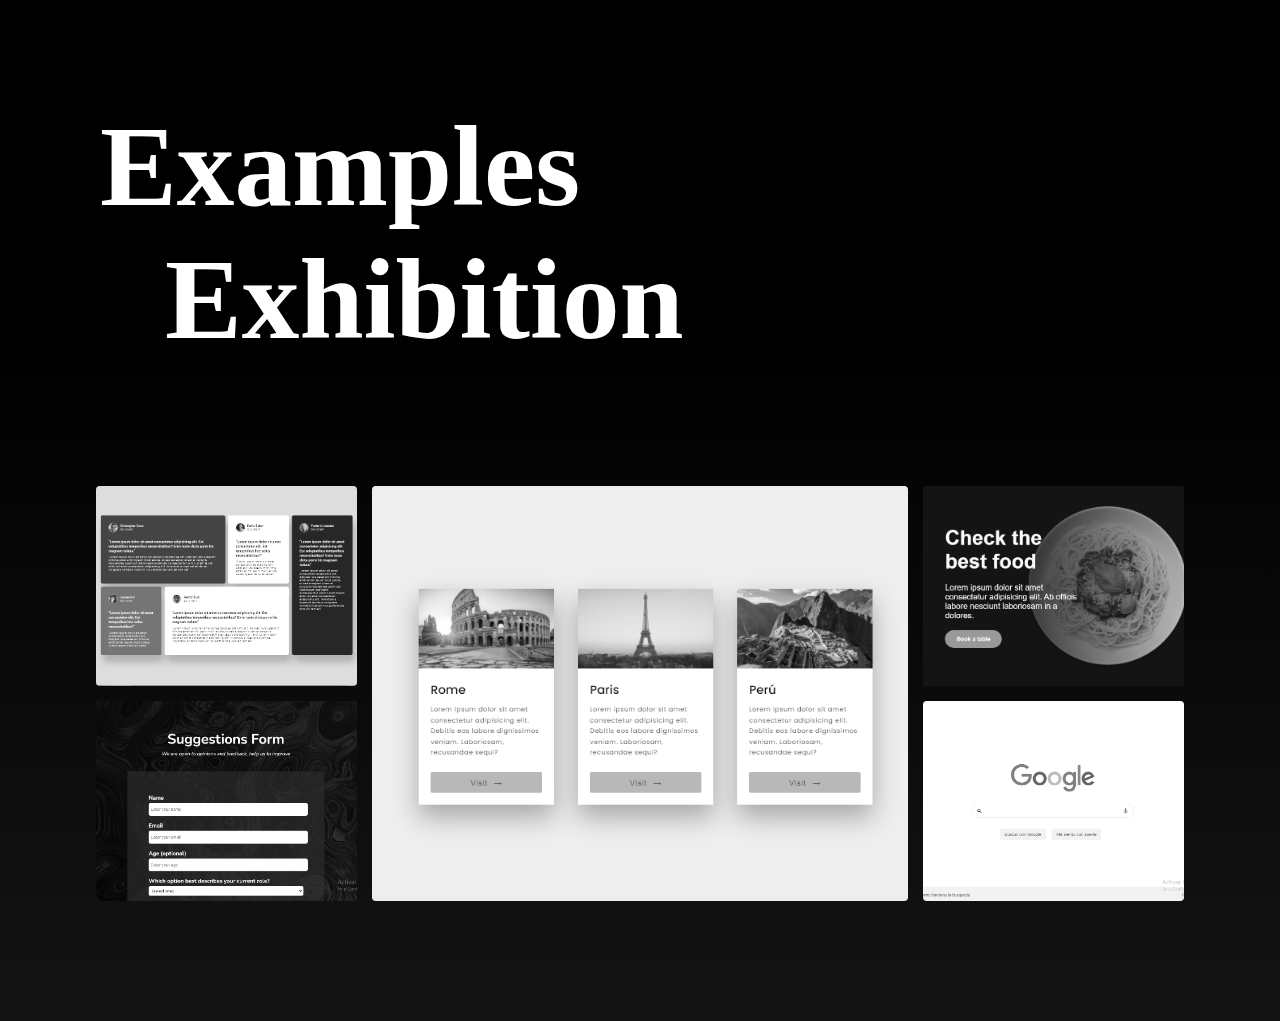
<file: index.html>
<!DOCTYPE html>
<html lang="en">
<head>
    <meta charset="UTF-8">
    <meta http-equiv="X-UA-Compatible" content="IE=edge">
    <meta name="viewport" content="width=device-width, initial-scale=1.0">
    <meta name="google-site-verification" content="Uc_z_LMAbIpUNfy4PoN5QuMXny1__cDG_OpXQUJ6EvE" />
    <title>Showcase</title>
    <link rel="icon" type="image/png" href="img/favicon.png">
    <link rel="stylesheet" href="style.css">
</head>
<body>

    <section>
        <h1>
            Examples 
            <p>Exhibition</p>
        </h1>
    </section>
    
    <main>
        <div class="grid">
            <div class="element one">
                <a href="Travel-Cards/travel-cards.html" target="_blank">
                    <img src="img/travelpage.png" alt="">
                </a>
            </div>
            <div class="element two">
                <a href="Seggestions Form FCC/index.html" target="_blank">
                    <img src="img/formpage.png" alt="">
                </a>
            </div>
            <div class="element trhee">
                <a href="User-Grid/user-opinion-grid.html" target="_blank">
                    <img src="img/gridpage.png" alt="">
                </a>
            </div>
            <div class="element four">
                <a href="/Showcase/Dishes Pg/index.html" target="_blank">
                    <img src="img/dishespagev2.png" alt="">
                </a>
            </div>
            <div class="element five">
                <a href="/Showcase/Google Clon/index.html" target="_blank">
                    <img src="img/clonepage.png" alt="">
                </a>
            </div>
        </div>
    </main>


</body>
</html>
</file>
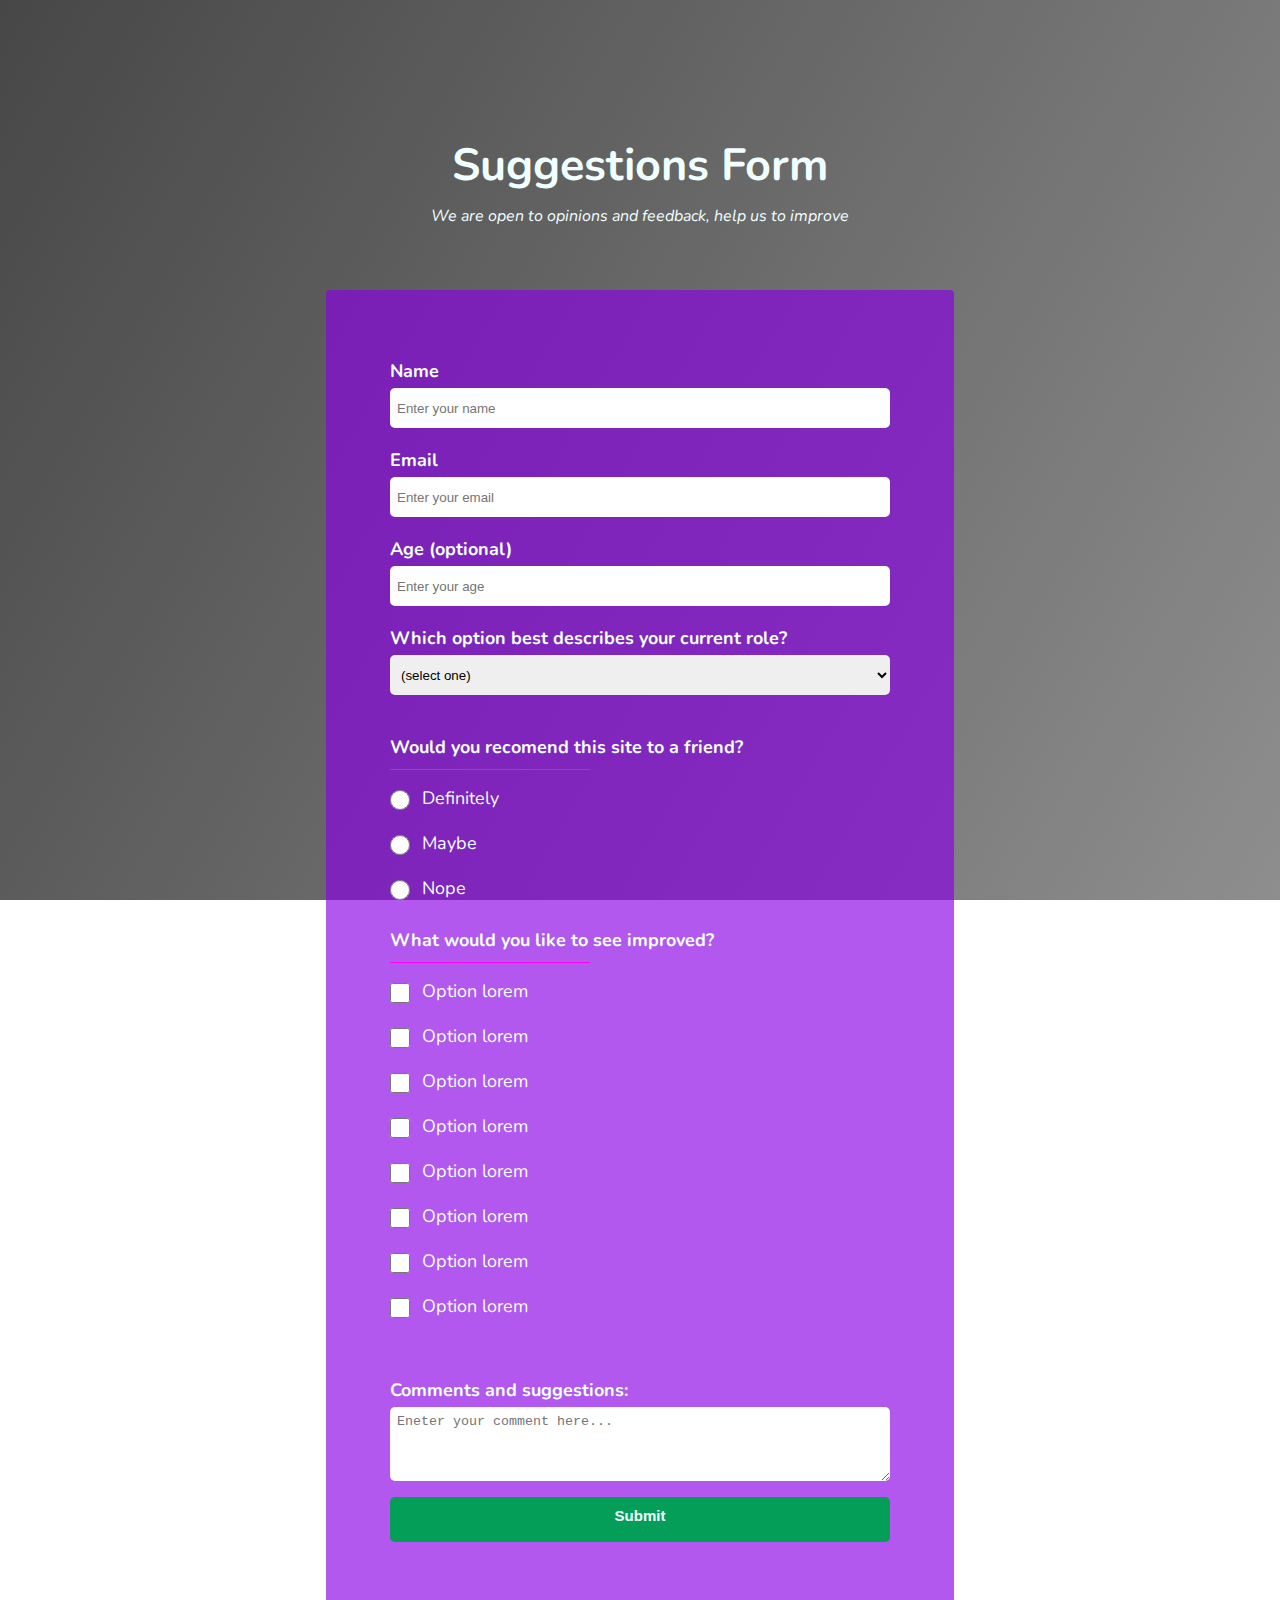
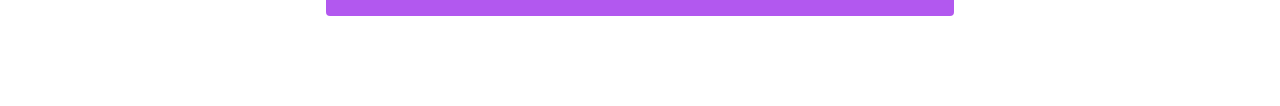
<file: Seggestions Form FCC/index.html>
<!DOCTYPE html>
<html lang="en">
<head>
    <meta charset="UTF-8">
    <meta http-equiv="X-UA-Compatible" content="IE=edge">
    <meta name="viewport" content="width=device-width, initial-scale=1.0">
    <title>Feedback Form</title>
    <link rel="stylesheet" href="style.css">
    <script defer src="app.js"></script>
</head>
<body>

    <header>
        <h1 id="title">Suggestions Form</h1>
        <p id="description">We are open to opinions and feedback, help us to improve</p>
    </header>

    <form action="" id="survey-form">
        <div class="group-a">
            <label for="name" id="name-label" class="label-group pbold">Name
                <input type="text" name="name" id="name" placeholder="Enter your name" required>
            </label>

            <label for="email" id="email-label" class="label-group pbold">Email<input type="email" name="email" id="email" placeholder="Enter your email" required></label>

            <label for="number" id="number-label" class="label-group pbold">Age (optional)<input id="number" type="number" name="number" min="12" max="120" placeholder="Enter your age" /></label>

            <label for="dropdown" class="label-group pbold">
                Which option best describes your current role?
                <select id="dropdown" name="dropdown">
                    <option value="">(select one)</option>
                    <option value="1">Option 1</option>
                    <option value="2">Option 2</option>
                    <option value="3">Option 3</option>
                    <option value="4">Other</option>
                </select>
            </label>
        </div>

        <div class="label-group-b">
            <p class="pbold">Would you recomend this site to a friend?</p>
            <div class="line"></div>
            <label for="definitely"><input value="1" id="definitely" type="radio" name="recomend" class="inline" /> Definitely</label>
            <label for="maybe"><input value="2" id="maybe" type="radio" name="recomend" class="inline" /> Maybe</label>
            <label for="nope"><input value="3" id="nope" type="radio" name="recomend" class="inline" /> Nope</label>
        </div>

        <div id="moptions" class="label-group-b">
            <p class="pbold">What would you like to see improved?</p>
            <div class="line"></div>
            <label>
                <input id="option" type="checkbox" name="option" value="1" class="inline" /> Option lorem
            </label>
            <label>
                <input id="option" type="checkbox" name="option" value="2" class="inline" /> Option lorem
            </label>
            <label>
                <input id="option" type="checkbox" name="option" value="3" class="inline" /> Option lorem
            </label>
            <label>
                <input id="option" type="checkbox" name="option" value="4" class="inline" /> Option lorem
            </label>
            <label>
                <input id="option" type="checkbox" name="option" value="5" class="inline" /> Option lorem
            </label>
            <label>
                <input id="option" type="checkbox" name="option" value="6" class="inline" /> Option lorem
            </label>
            <label>
                <input id="option" type="checkbox" name="option" value="7" class="inline" /> Option lorem
            </label>
            <label>
                <input id="option" type="checkbox" name="option" value="8" class="inline" /> Option lorem
            </label>
         </div>

        <label for="suggestions" class="pbold">Comments and suggestions:
            <textarea id="suggestions" name="suggestions" rows="4" cols="30" placeholder="Eneter your comment here..."></textarea>
        </label>

        <input id="submit" type="submit" value="Submit"/>

        <div class="modal">
            <div class="modal-box">
                <div class="modal-close">&times;</div>
                <p class="modal-title">
                    Thank You!
                </p>
                <p>Your opinion is very important for us</p>
            </div>
        </div>

    </form>
    <div class="blank"></div>
</body>
</html>
</file>
<file: style.css>
*{
    box-sizing: border-box;
    margin: 0;
    padding: 0;
}

html{
    font-size: 62.5%;
}

body{
    display: flex;
    flex-direction: column;
    justify-content: center;
    background: rgb(20,20,20);
    background: linear-gradient(180deg, rgba(0,0,0) 32%, rgba(20,20,20) 100%);
    min-height: 100vh;
}

section{
    padding: 12vw;
    display: flex;
    justify-content: flex-start;
}

h1{
    color: white;
    font-size: 15vw;
}

h1 p{
    margin-left: 2rem;
}

main{
    display: flex;
    justify-content: center;
    margin-block: 0;
    margin-bottom: 5rem;
}

.grid{
    display: grid;
    gap: 1.5rem;
    width: 80%;
    margin-inline: auto;
    grid-template-areas: 
    "one"
    "two"
    "three"
    "four"
    "five";
}

.element{
    background-color: rgb(55, 55, 55);
    min-height: 10rem;
    border-radius: 0.4rem;
    overflow: hidden;
    transition: 0.3s;
}

.element:hover{
    transform: translateY(-2%);
}

.element a{
    width: 100%;
    height: 100%;
    display: flex;
    justify-content: center;
    align-items: center;
}

.element img{
    display: block;
    width: 100%;
    height: 100%;
    object-fit: cover;
    filter: grayscale(100%);
    transition: 0.2s;
}

.element:hover img{
    width: 100%;
    height: calc(100% + 2rem);
    object-fit: cover;
    filter: grayscale(0%);
}

.one{
    grid-area: one;
}

.two{
    grid-area: two;
}

.three{
    grid-area: three;
}

.four{
    grid-area: four;
}

.five{
    grid-area: five;
}

@media only screen and (min-width: 770px) {
    .grid{
        gap: 15px;
        width: 85%;
        padding-block: 2rem;
        margin-bottom: 5rem;
        grid-auto-columns: 1fr 1fr 1fr 1fr;
        grid-template-areas: 
        "three one one four"
        "two one one five";
    }

    section{
        padding: 10rem;
    }
    
    h1{
        font-size: 9vw;
    }
    
    h1 p{
        margin-left: 6.5rem;
    }

    .element{
        background-color: rgb(55, 55, 55);
        min-height: 200px;
        border-radius: 0.4rem;
        overflow: hidden;
        transition: 0.3s;
    }

}
</file>
<file: Seggestions Form FCC/style.css>
@import url('https://fonts.googleapis.com/css2?family=Nunito:ital,wght@0,400;0,700;1,400&family=Open+Sans:wght@300;400;700&display=swap');

html{
    font-size: 62.5%;
}

body {
    box-sizing: border-box;
    color: azure;
    width: 100%;
    height: 100vh;
    margin: 0;
    padding-bottom: 2rem;
    font-family: 'Nunito', sans-serif;
    font-size: 1.6rem;
    background: linear-gradient(120deg, rgba(0, 0, 0, 0.72), rgba(30,30, 30, 0.5)) fixed, url(https://images.hdqwalls.com/wallpapers/abstract-purple-mixed-4k-c2.jpg) fixed center;
}

/* url(https://static.vecteezy.com/system/resources/previews/002/072/005/original/modern-gradient-purple-blue-background-free-vector.jpg)  url(https://wallpaperaccess.com/full/5143159.jpg) */

header{
    margin: 15vh 10% 7vh 10%;
}

h1 {
    margin: auto;
    text-align: center;
    font-size: 4.5rem;
}

header p{
    font-style: italic;
    margin-top: 1vh;
    text-align: center;
}

form {
    width: 60%;
    max-width: 500px;
    min-width: 300px;
    margin: auto;
    background-color: #8a00e6a7;
    padding: 5vw;
    border-radius: 0.4rem;
}

label {
    display: block;
    margin: 0.5rem auto;
}

.pbold{
    margin-bottom: 1rem;
    font-size: 1.8rem;
    font-weight: 700;
}

.label-group {
    margin-bottom: 2rem;
    font-size: 1.8rem;
}

.group-a{
    margin-bottom: 4rem;
}

.label-group-b {
    font-size: 1.8rem;
}

.line{
    height: 1px;
    width: 20rem;
    background: #ff00ff;
    margin: 0;
    padding: 0;
    margin-bottom: 1rem;
}

input,
textarea,
select {
    margin: 0.5rem 0 0 0;
    width: 100%;
    min-height: 4rem;
    border: 0;
    border-radius: 5px;
    padding: 7px;
    box-sizing: border-box;
      -webkit-box-sizing: border-box;
      -moz-box-sizing: border-box;
}

#moptions{
    margin-bottom: 5rem;
}

.inline {
    width: 20px;
    margin: 0 0.5em 0 0;
    vertical-align: middle;
}
  
input[type="submit"] {
    display: block;
    width: 100%;
    margin: 1rem auto;
    height: 5vh;
    font-size: 1.5rem;
    font-weight: 700;
    color: azure;
    background-color: rgb(5, 158, 89);
    border: 0;
    border-radius: 5px;
    min-width: 300px;
    padding: 1rem;
    padding-bottom: 3rem;
}
  
input[type="submit"]:hover {
    cursor: pointer;
    background-color: rgb(5, 130, 74);
}

.blank{
    height: 10vh;
}

.modal{
    display: flex;
    justify-content: center;
    align-items: center;
    pointer-events: none;
    position: fixed;
    top: 0;
    left: 0;
    bottom: 0;
    right: 0;
    min-width: 100vw;
    min-height: 100vh;
    background-color: rgba(0, 0, 0, 0.5);
    z-index: 1;
    opacity: 0;
}

.modal-box{
    background-color: #141414;
    width: 70%;
    height: 80%;
    display: flex;
    flex-direction: column;
    justify-content: center;
    align-items: center;
    position: relative;
    border-top: blueviolet solid 1rem;
    border-radius: 5px;
}

.modal-close{
    width: 5rem;
    height: 5rem;
    display: flex;
    align-items: center;
    justify-content: center;
    font-size: 3rem;
    font-weight: bold;
    position: absolute;
    cursor: pointer;
    top: 2rem;
    right: 2rem;
    border-radius: 5px;
}

.modal-close:hover{
    background-color: #303030;
}

.modal-title{
    font-size: 5rem;
    font-weight: bold;
    margin: 0;
}

.show-modal{
    opacity: 1;
    pointer-events: unset;
}

@media only screen and (max-width: 370px) {

    form{
        border-radius: none;
    }

    .blank{
        display: none;
    }

    .modal-box{
        width: 90%;
    }

    .modal-title{
        font-size: 3rem;
    }
}
</file>
